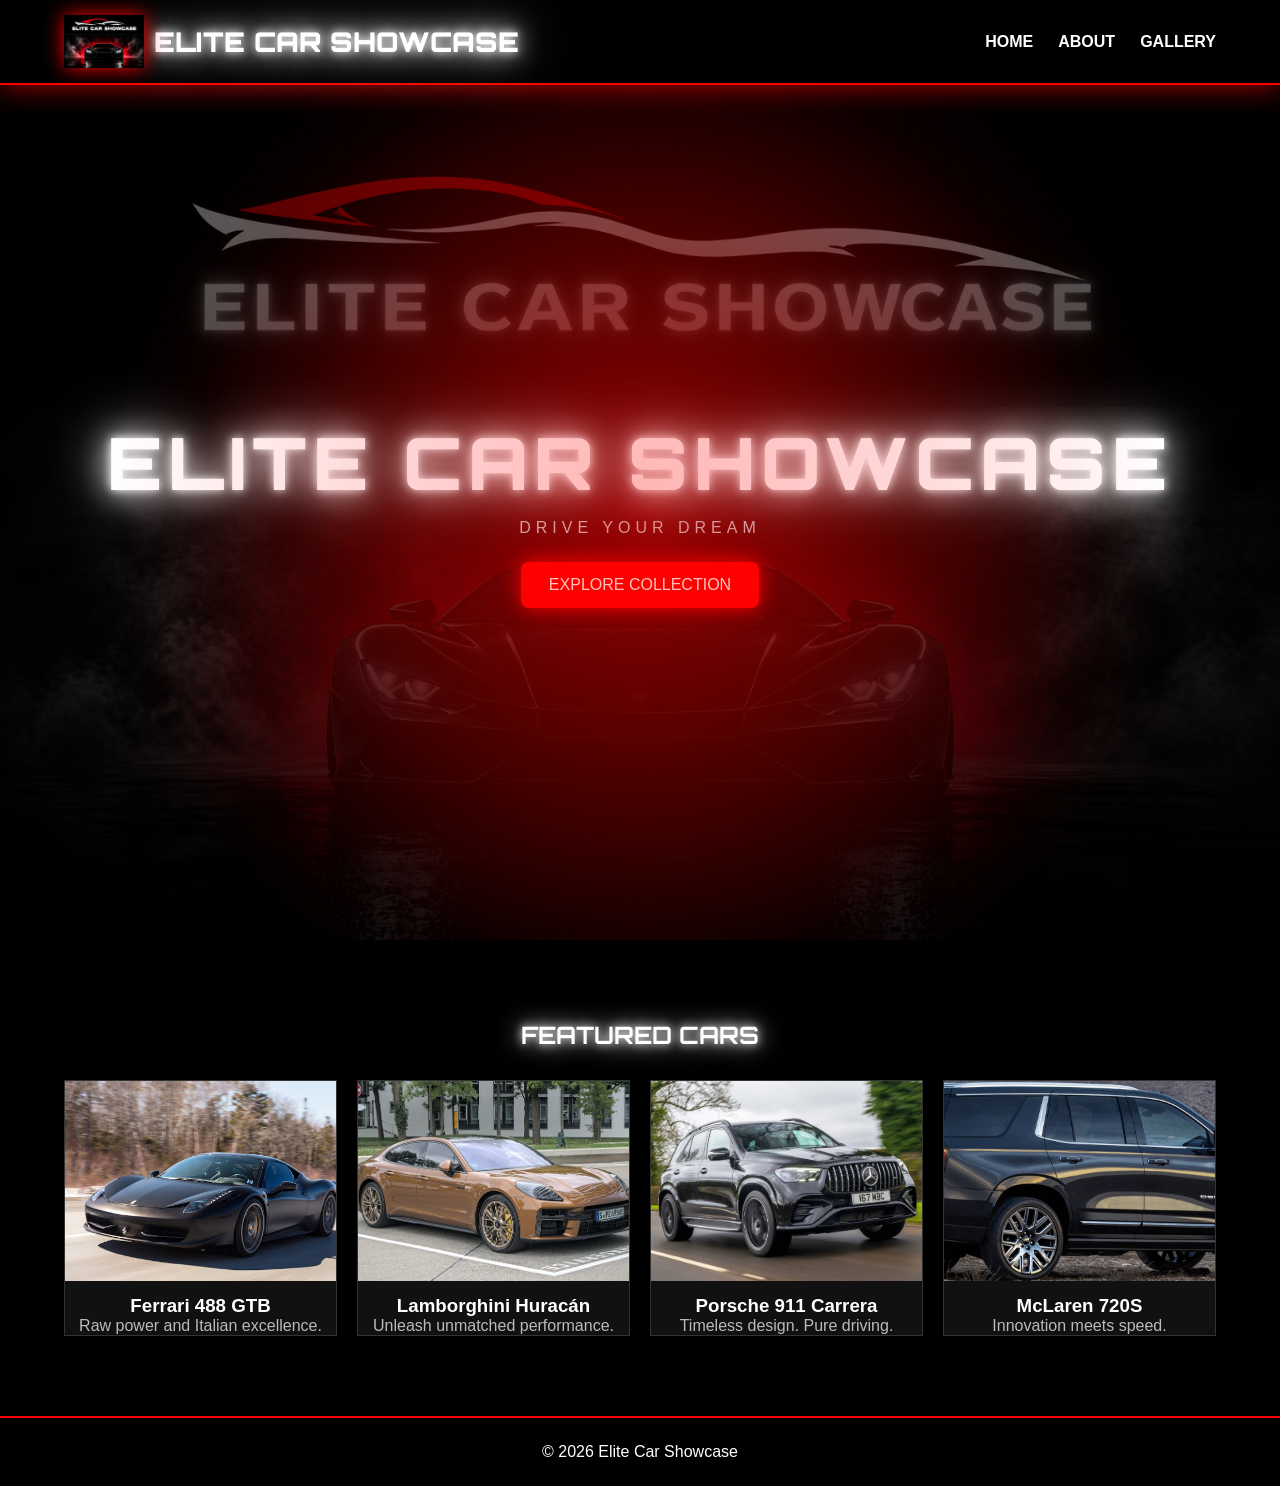
<file: index.html>
<!DOCTYPE html>
<html lang="en">
<head>
  <meta charset="UTF-8">
  <meta name="viewport" content="width=device-width, initial-scale=1.0">
  <title>Elite Car Showcase</title>

  <link href="https://fonts.googleapis.com/css2?family=Orbitron:wght@700;900&display=swap" rel="stylesheet">
  <link rel="stylesheet" href="style.css">
</head>

<body>

<header>
  <nav class="navbar">

    <div class="logo">
      <img src="images/logo.png">
      <span>ELITE CAR SHOWCASE</span>
    </div>

    <ul class="nav-links">
      <li><a href="#">HOME</a></li>
      <li><a href="#">ABOUT</a></li>
      <li><a href="#">GALLERY</a></li>
    </ul>

  </nav>
</header>

<section class="hero">
  <div class="hero-overlay"></div>

  <h1>ELITE CAR SHOWCASE</h1>
  <p>DRIVE YOUR DREAM</p>
  <a href="#" class="btn">EXPLORE COLLECTION</a>
</section>

<section class="featured">
  <h2>FEATURED CARS</h2>

  <div class="gallery-grid">

    <div class="card">
      <img src="images/car2.jpg">
      <h3>Ferrari 488 GTB</h3>
      <p>Raw power and Italian excellence.</p>
    </div>

    <div class="card">
      <img src="images/car3.jpg">
      <h3>Lamborghini Huracán</h3>
      <p>Unleash unmatched performance.</p>
    </div>

    <div class="card">
      <img src="images/car4.webp">
      <h3>Porsche 911 Carrera</h3>
      <p>Timeless design. Pure driving.</p>
    </div>

    <div class="card">
      <img src="images/car6.png">
      <h3>McLaren 720S</h3>
      <p>Innovation meets speed.</p>
    </div>

  </div>
</section>

<footer>
  <p>© 2026 Elite Car Showcase</p>
</footer>

</body>
</html>
</file>
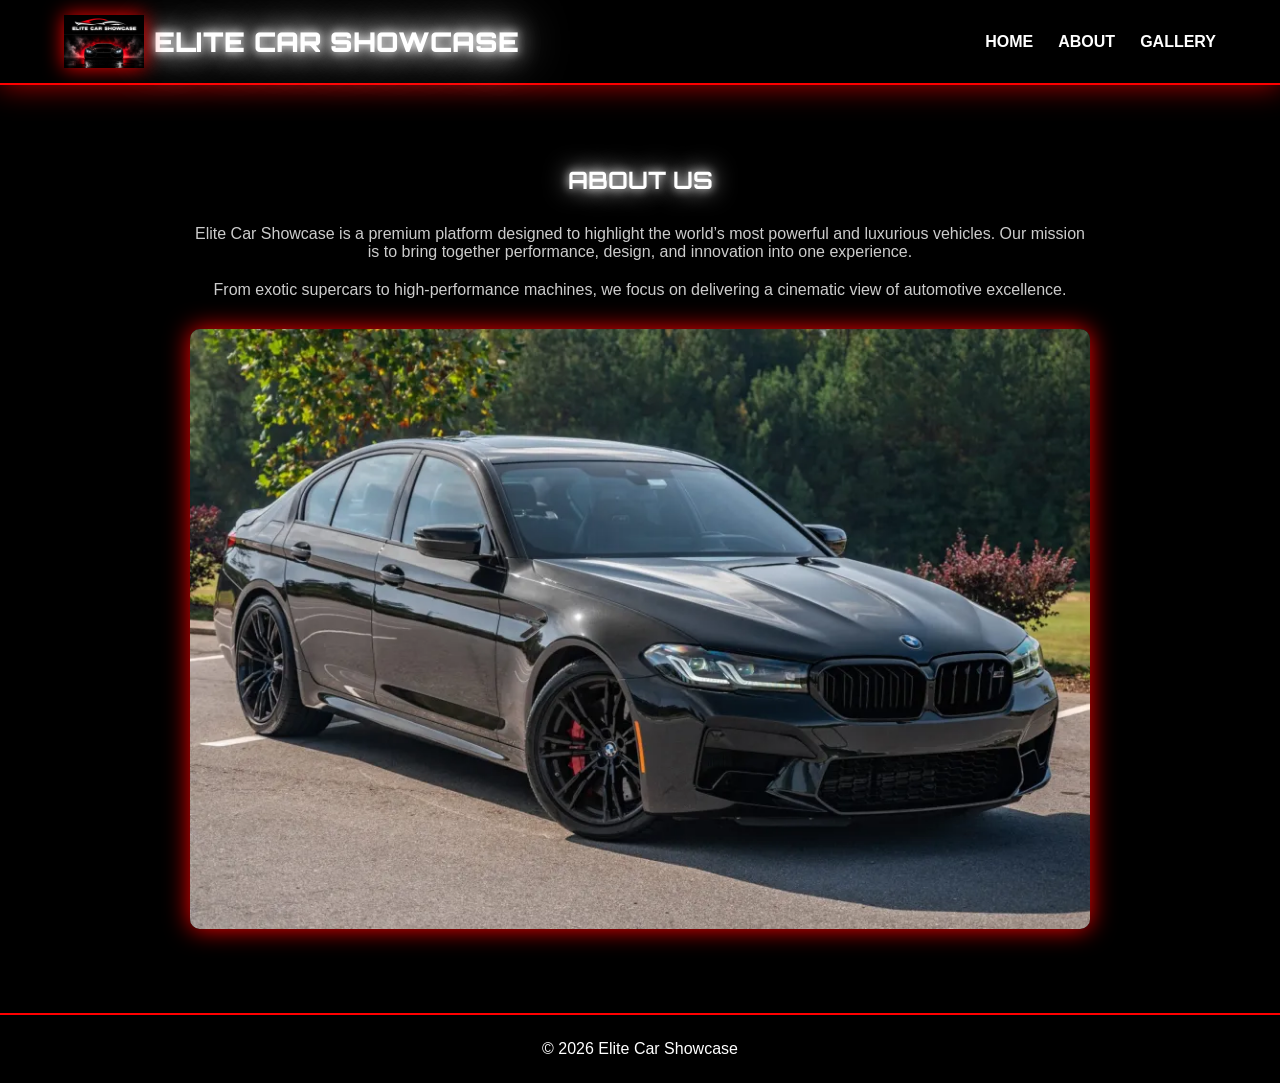
<file: about.html>
<!DOCTYPE html>
<html lang="en">
<head>
  <meta charset="UTF-8">
  <meta name="viewport" content="width=device-width, initial-scale=1.0">
  <title>About | Elite Car Showcase</title>

  <link href="https://fonts.googleapis.com/css2?family=Orbitron:wght@700;900&display=swap" rel="stylesheet">
  <link rel="stylesheet" href="style.css">
</head>

<body>

<header>
  <nav class="navbar">

    <div class="logo">
      <img src="images/logo.png">
      <span>ELITE CAR SHOWCASE</span>
    </div>

    <ul class="nav-links">
      <li><a href="index.html">HOME</a></li>
      <li><a href="about.html">ABOUT</a></li>
      <li><a href="gallery.html">GALLERY</a></li>
    </ul>

  </nav>
</header>

<section class="featured">
  <h2>ABOUT US</h2>

  <div style="width: 80%; margin: auto; max-width: 900px; text-align: center;">

    <p style="margin-bottom: 20px; color:#ccc;">
      Elite Car Showcase is a premium platform designed to highlight the world’s most powerful and luxurious vehicles.
      Our mission is to bring together performance, design, and innovation into one experience.
    </p>

    <p style="color:#ccc;">
      From exotic supercars to high-performance machines, we focus on delivering a cinematic view of automotive excellence.
    </p>

    <img src="images/car1.webp" style="margin-top:30px; width:100%; border-radius:10px; box-shadow:0 0 25px red;">

  </div>

</section>

<footer>
  <p>© 2026 Elite Car Showcase</p>
</footer>

</body>
</html>
</file>
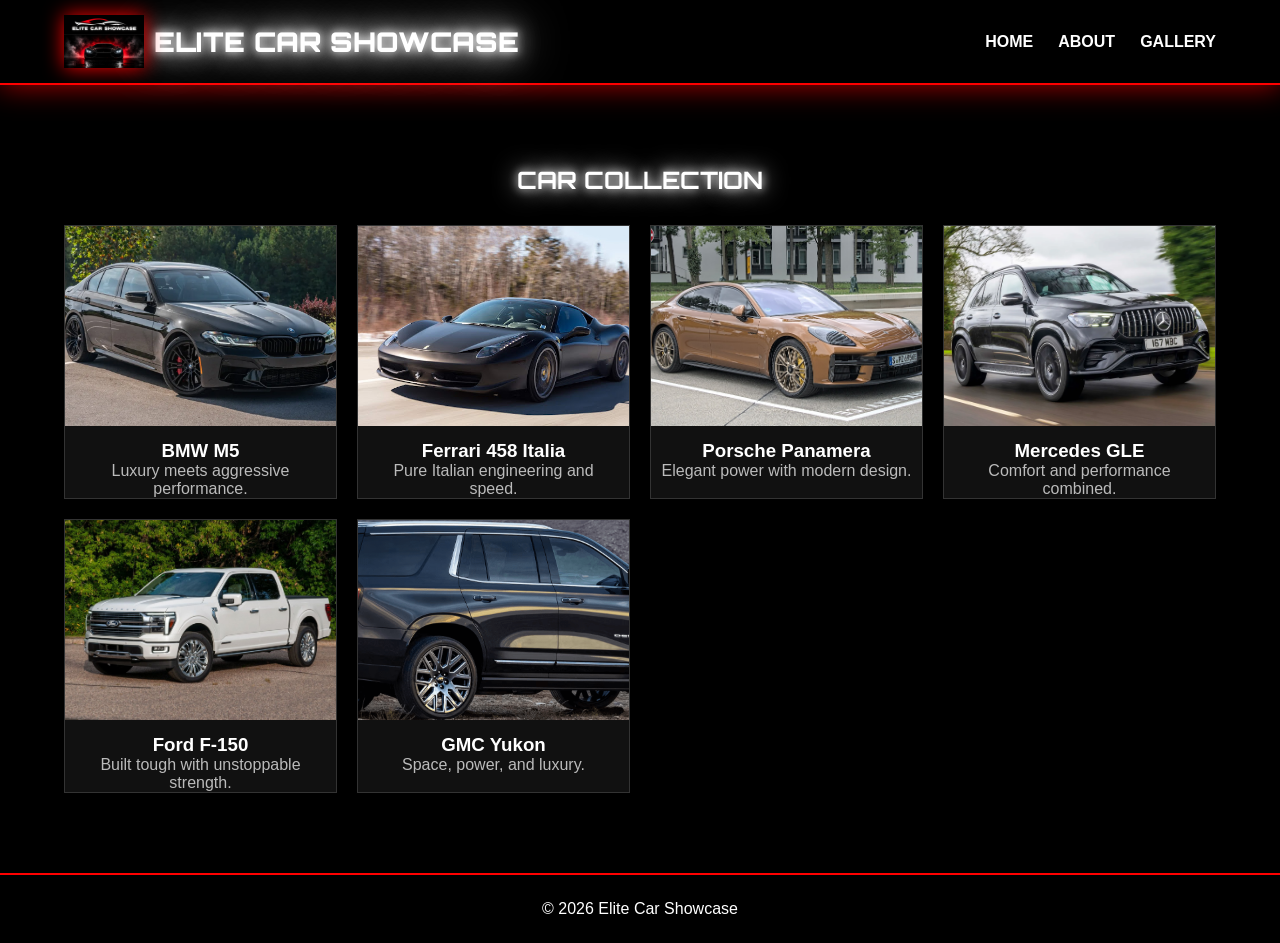
<file: gallery.html>
<!DOCTYPE html>
<html lang="en">
<head>
  <meta charset="UTF-8">
  <meta name="viewport" content="width=device-width, initial-scale=1.0">
  <title>Gallery | Elite Car Showcase</title>

  <link href="https://fonts.googleapis.com/css2?family=Orbitron:wght@700;900&display=swap" rel="stylesheet">
  <link rel="stylesheet" href="style.css">
</head>

<body>

<header>
  <nav class="navbar">

    <div class="logo">
      <img src="images/logo.png">
      <span>ELITE CAR SHOWCASE</span>
    </div>

    <ul class="nav-links">
      <li><a href="index.html">HOME</a></li>
      <li><a href="about.html">ABOUT</a></li>
      <li><a href="gallery.html">GALLERY</a></li>
    </ul>

  </nav>
</header>

<section class="featured">
  <h2>CAR COLLECTION</h2>

  <div class="gallery-grid">

    <div class="card">
      <img src="images/car1.webp">
      <h3>BMW M5</h3>
      <p>Luxury meets aggressive performance.</p>
    </div>

    <div class="card">
      <img src="images/car2.jpg">
      <h3>Ferrari 458 Italia</h3>
      <p>Pure Italian engineering and speed.</p>
    </div>

    <div class="card">
      <img src="images/car3.jpg">
      <h3>Porsche Panamera</h3>
      <p>Elegant power with modern design.</p>
    </div>

    <div class="card">
      <img src="images/car4.webp">
      <h3>Mercedes GLE</h3>
      <p>Comfort and performance combined.</p>
    </div>

    <div class="card">
      <img src="images/car5.jpg">
      <h3>Ford F-150</h3>
      <p>Built tough with unstoppable strength.</p>
    </div>

    <div class="card">
      <img src="images/car6.png">
      <h3>GMC Yukon</h3>
      <p>Space, power, and luxury.</p>
    </div>

  </div>

</section>

<footer>
  <p>© 2026 Elite Car Showcase</p>
</footer>

</body>
</html>
</file>
<file: style.css>
* {
  margin: 0;
  padding: 0;
  box-sizing: border-box;
}

body {
  background: #000;
  color: white;
  font-family: Arial, sans-serif;
  overflow-x: hidden;
}

/* NAVBAR */
header {
  background: #000;
  border-bottom: 2px solid red;
  box-shadow: 0 0 30px rgba(255,0,0,0.7);
  position: sticky;
  top: 0;
  z-index: 100;
}

.navbar {
  width: 90%;
  margin: auto;
  display: flex;
  justify-content: space-between;
  align-items: center;
  padding: 15px 0;
}

/* LOGO */
.logo {
  display: flex;
  align-items: center;
  gap: 10px;
  font-family: 'Orbitron', sans-serif;
  font-weight: 900;
  font-size: 1.7rem;
}

.logo span {
  text-shadow:
    0 0 10px white,
    0 0 25px white,
    0 0 50px rgba(255,255,255,1);

  animation: glow 2s infinite alternate;
}

.logo img {
  width: 80px;
  filter: drop-shadow(0 0 10px red);
}

/* NAV LINKS */
.nav-links {
  display: flex;
  gap: 25px;
  list-style: none;
}

.nav-links a {
  color: white;
  text-decoration: none;
  font-weight: bold;
  position: relative;
  transition: 0.3s;
}

.nav-links a:hover {
  color: red;
  text-shadow: 0 0 10px red;
}

.nav-links a::after {
  content: "";
  position: absolute;
  width: 0%;
  height: 2px;
  background: red;
  left: 0;
  bottom: -5px;
  transition: 0.3s;
}

.nav-links a:hover::after {
  width: 100%;
}

/* HERO */
.hero {
  height: 95vh;
  position: relative;

  background:
    radial-gradient(circle at center, rgba(255,0,0,0.4), transparent 60%),
    linear-gradient(rgba(0,0,0,0.6), rgba(0,0,0,0.95)),
    url("images/hero.png") center/cover no-repeat;

  display: flex;
  flex-direction: column;
  justify-content: center;
  align-items: center;
}

/* LIGHT EFFECT */
.hero-overlay {
  position: absolute;
  width: 100%;
  height: 100%;
  background: radial-gradient(circle, rgba(255,0,0,0.3), transparent 70%);
}

/* TITLE */
.hero h1 {
  font-family: 'Orbitron', sans-serif;
  font-size: 4.5rem;
  font-weight: 900;
  letter-spacing: 6px;
  text-align: center;

  text-shadow:
    0 0 10px white,
    0 0 30px white,
    0 0 60px rgba(255,255,255,1);

  animation: glow 2s infinite alternate;
}

.hero p {
  margin-top: 12px;
  letter-spacing: 5px;
  color: #ccc;
}

/* BUTTON */
.btn {
  margin-top: 25px;
  background: red;
  padding: 14px 28px;
  color: white;
  text-decoration: none;
  border-radius: 8px;

  box-shadow: 0 0 20px red;

  transition: 0.3s;
}

.btn:hover {
  transform: scale(1.1);
  box-shadow: 0 0 35px red;
}

/* FEATURED */
.featured {
  padding: 80px 0;
  text-align: center;
}

.featured h2 {
  font-family: 'Orbitron', sans-serif;
  margin-bottom: 30px;

  text-shadow:
    0 0 10px white,
    0 0 25px white;
}

/* GRID */
.gallery-grid {
  width: 90%;
  margin: auto;
  display: grid;
  grid-template-columns: repeat(4, 1fr);
  gap: 20px;
}

/* CARD */
.card {
  background: #111;
  border: 1px solid #333;
  overflow: hidden;

  transition: 0.4s;
}

.card:hover {
  transform: translateY(-10px) scale(1.05);
  box-shadow: 0 0 30px red;
}

.card img {
  width: 100%;
  height: 200px;
  object-fit: cover;
  transition: 0.4s;
}

.card:hover img {
  transform: scale(1.1);
}

.card h3 {
  margin-top: 10px;
}

.card p {
  padding: 0 10px;
  color: #bbb;
}

/* FOOTER */
footer {
  text-align: center;
  padding: 25px;
  border-top: 2px solid red;
}

/* GLOW ANIMATION */
@keyframes glow {
  from {
    text-shadow:
      0 0 10px white,
      0 0 25px white;
  }
  to {
    text-shadow:
      0 0 20px white,
      0 0 50px white,
      0 0 80px rgba(255,255,255,1);
  }
}

/* MOBILE */
@media (max-width: 768px) {
  .gallery-grid {
    grid-template-columns: 1fr;
  }

  .hero h1 {
    font-size: 2.2rem;
    letter-spacing: 3px;
  }

  .logo img {
    width: 60px;
  }

  .nav-links {
    flex-wrap: wrap;
    justify-content: center;
  }
}
</file>
